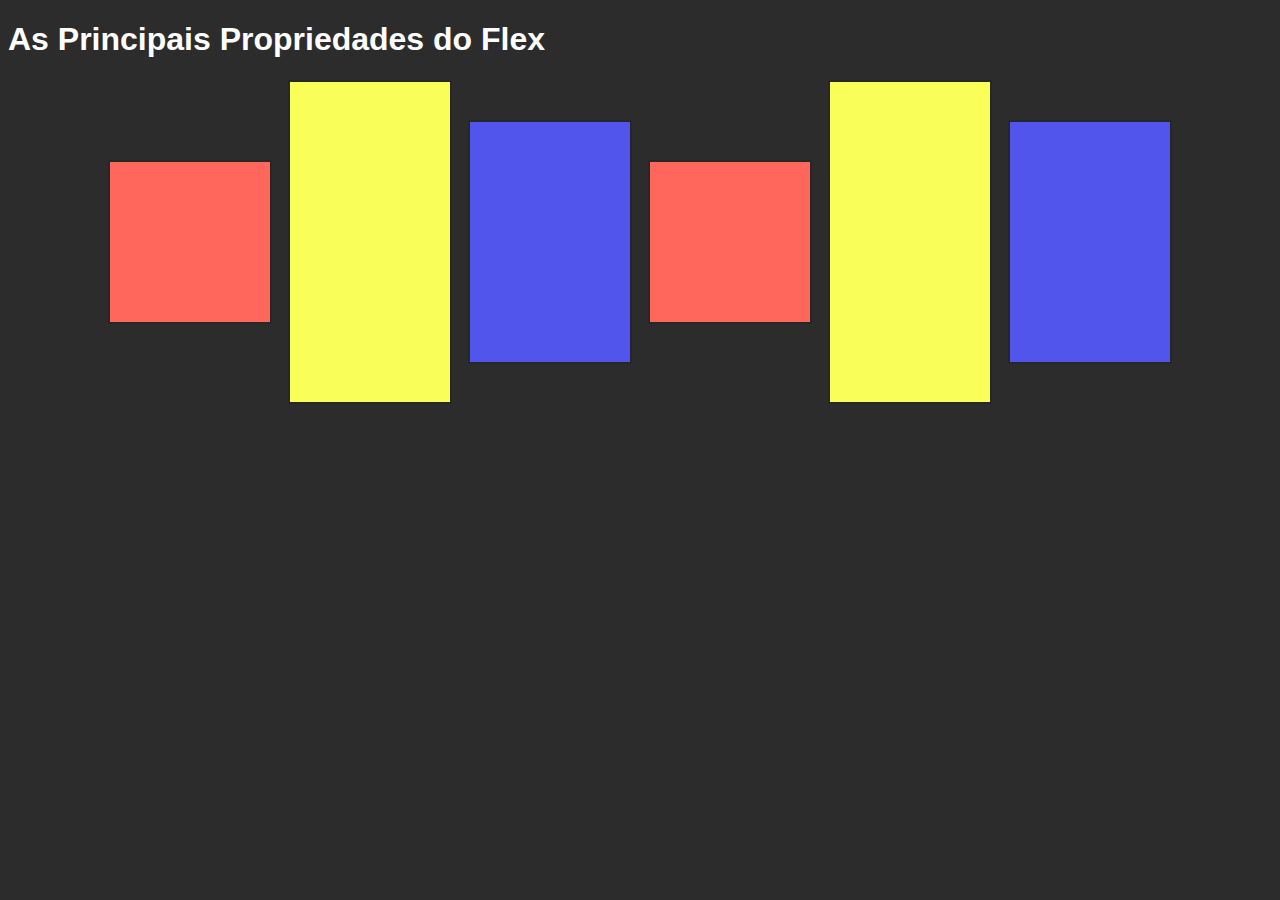
<file: 03-principais-propriedades-flex/index.html>
<!DOCTYPE html>
<html lang="pt-br">
<head>
  <meta charset="UTF-8">
  <meta name="viewport" content="width=device-width, initial-scale=1.0">
  <title>As Principais Propriedades do Flex</title>
  <link rel="stylesheet" href="style.css">
</head>
<body>
  <main>
    <h1>As Principais Propriedades do Flex</h1>

    <div class="flex-container">
      <div class="box red flex-item"></div>
      <div class="box yellow flex-item"></div>
      <div class="box blue flex-item"></div>
      <div class="box red flex-item"></div>
      <div class="box yellow flex-item"></div>
      <div class="box blue flex-item"></div>
    </div>
  </main>
</body>
</html>
</file>
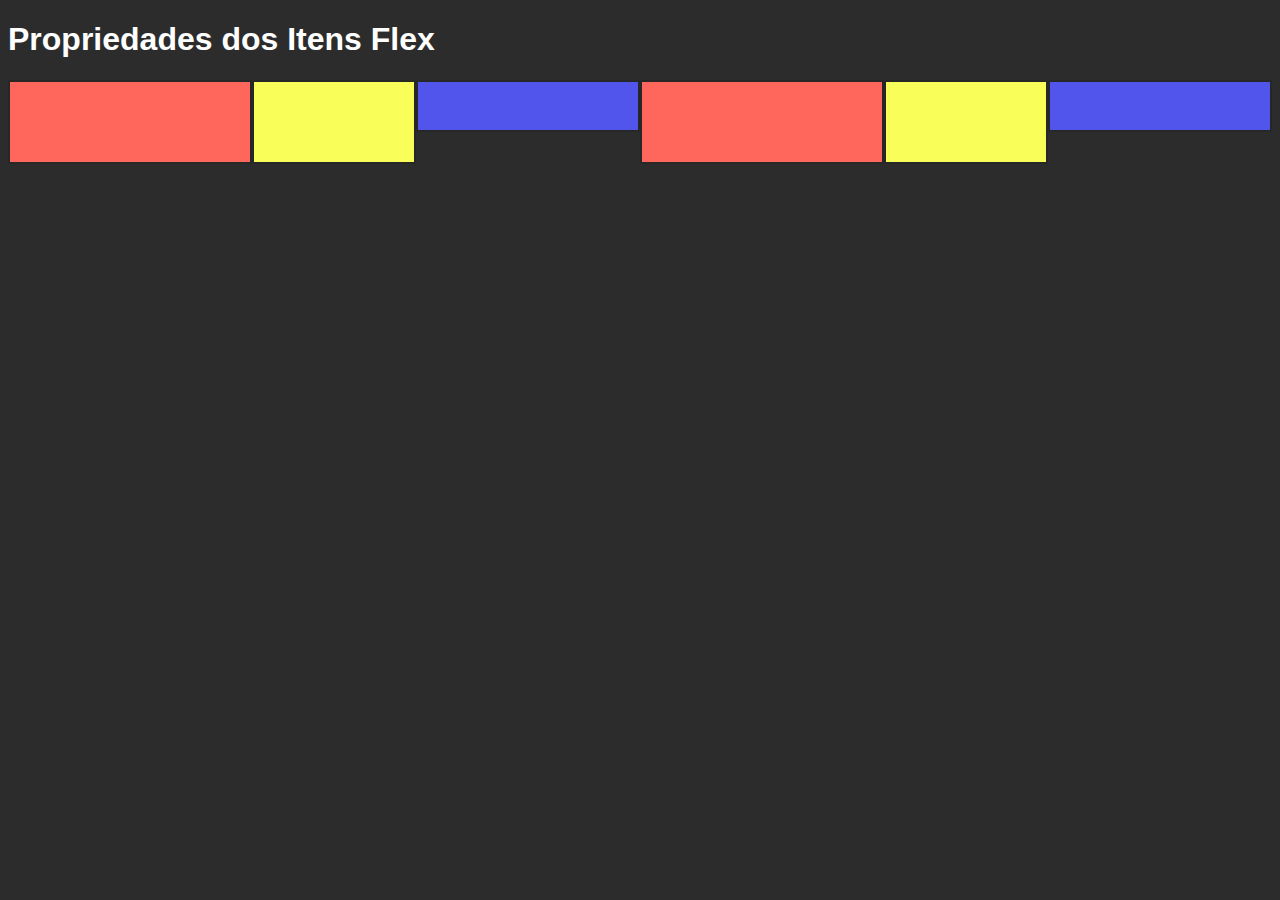
<file: 07-filhos-container-flex/index.html>
<!DOCTYPE html>
<html lang="en">

<head>
  <meta charset="UTF-8">
  <meta name="viewport" content="width=device-width, initial-scale=1.0">
  <title>Propriedades dos Itens Flex</title>
  <link rel="stylesheet" href="style.css">
</head>

<body>
  <main>
    <h1>Propriedades dos Itens Flex</h1>

    <div class="flex-container">
      <div class="box red flex-item"></div>
      <div class="box yellow flex-item"></div>
      <div class="box blue flex-item"></div>
      <div class="box red flex-item"></div>
      <div class="box yellow flex-item"></div>
      <div class="box blue flex-item"></div>
    </div>
  </main>
</body>

</html>
</file>
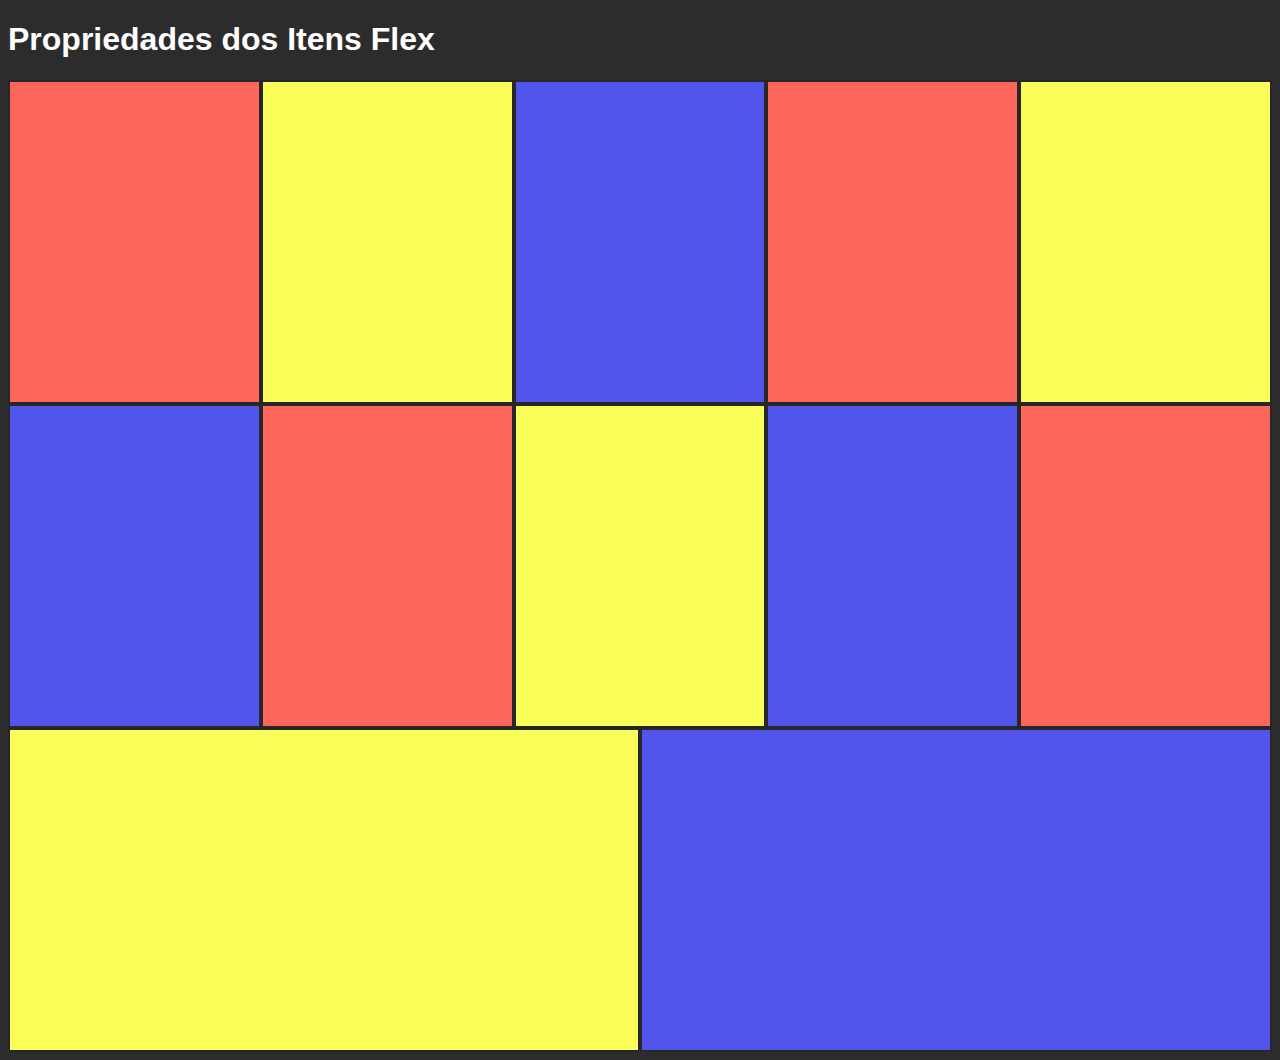
<file: 08-responsividade-com-flex-wrap/index.html>
<!DOCTYPE html>
<html lang="en">

<head>
  <meta charset="UTF-8">
  <meta name="viewport" content="width=device-width, initial-scale=1.0">
  <title>Propriedades dos Itens Flex</title>
  <link rel="stylesheet" href="style.css">
</head>

<body>
  <main>
    <h1>Propriedades dos Itens Flex</h1>

    <div class="flex-container">
      <div class="box red flex-item"></div>
      <div class="box yellow flex-item"></div>
      <div class="box blue flex-item"></div>
      <div class="box red flex-item"></div>
      <div class="box yellow flex-item"></div>
      <div class="box blue flex-item"></div>
      <div class="box red flex-item"></div>
      <div class="box yellow flex-item"></div>
      <div class="box blue flex-item"></div>
      <div class="box red flex-item"></div>
      <div class="box yellow flex-item"></div>
      <div class="box blue flex-item"></div>
    </div>
  </main>
</body>

</html>
</file>
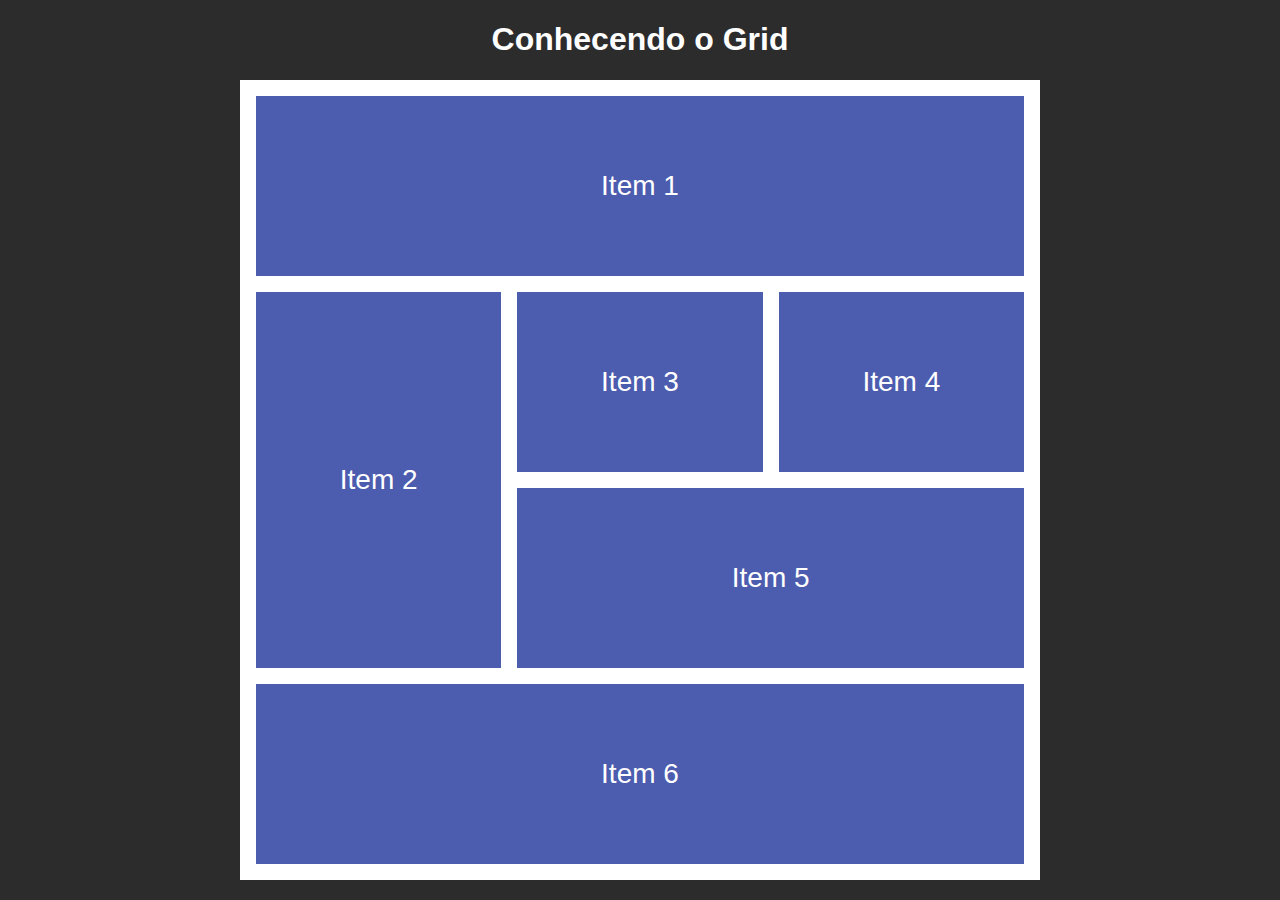
<file: 12-propriedades-basicas-grid/index.html>
<!DOCTYPE html>
<html lang="en">

<head>
  <meta charset="UTF-8">
  <meta name="viewport" content="width=device-width, initial-scale=1.0">
  <title>Conhecendo o Grid</title>
  <link rel="stylesheet" href="style.css">
</head>

<body>
  <h1>Conhecendo o Grid</h1>

  <div class="grid-container">
    <div class="item item1">Item 1</div>
    <div class="item item2">Item 2</div>
    <div class="item item3">Item 3</div>
    <div class="item item4">Item 4</div>
    <div class="item item5">Item 5</div>
    <div class="item item6">Item 6</div>
  </div>
</body>

</html>
</file>
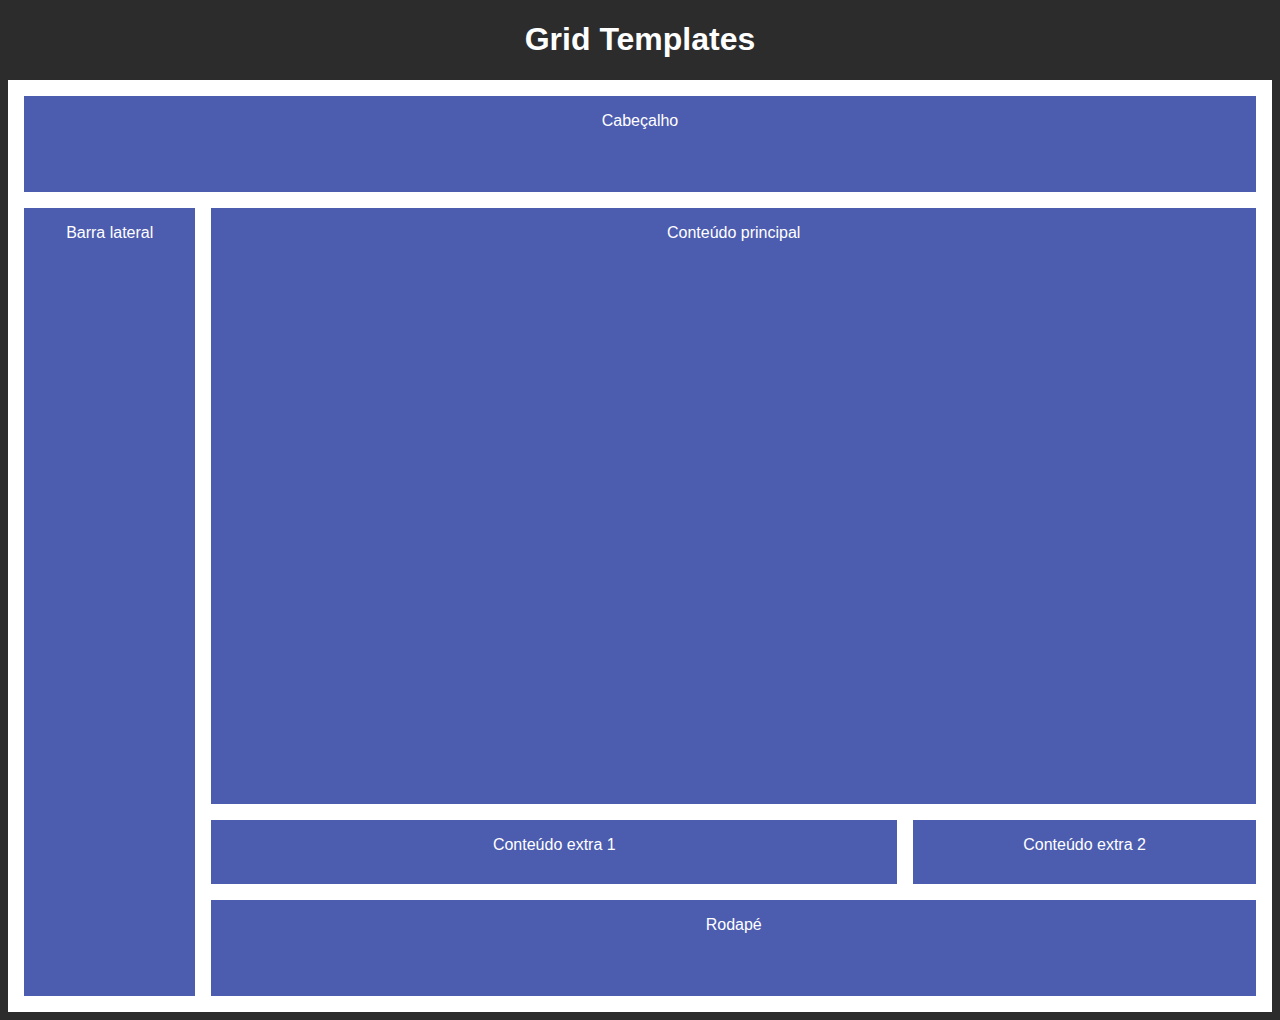
<file: 13-colunas-e-linhas-com-grid-template/index.html>
<!DOCTYPE html>
<html lang="en">

<head>
  <meta charset="UTF-8">
  <meta name="viewport" content="width=device-width, initial-scale=1.0">
  <title>Grid Templates</title>
  <link rel="stylesheet" href="style.css">
</head>

<body>
  <h1>Grid Templates</h1>

  <div class="grid-container">
    <div class="grid-item header">Cabeçalho</div>
    <div class="grid-item sidebar">Barra lateral</div>
    <div class="grid-item main">Conteúdo principal</div>
    <div class="grid-item extra">Conteúdo extra 1</div>
    <div class="grid-item extra">Conteúdo extra 2</div>
    <div class="grid-item footer">Rodapé</div>
  </div>
</body>

</html>
</file>
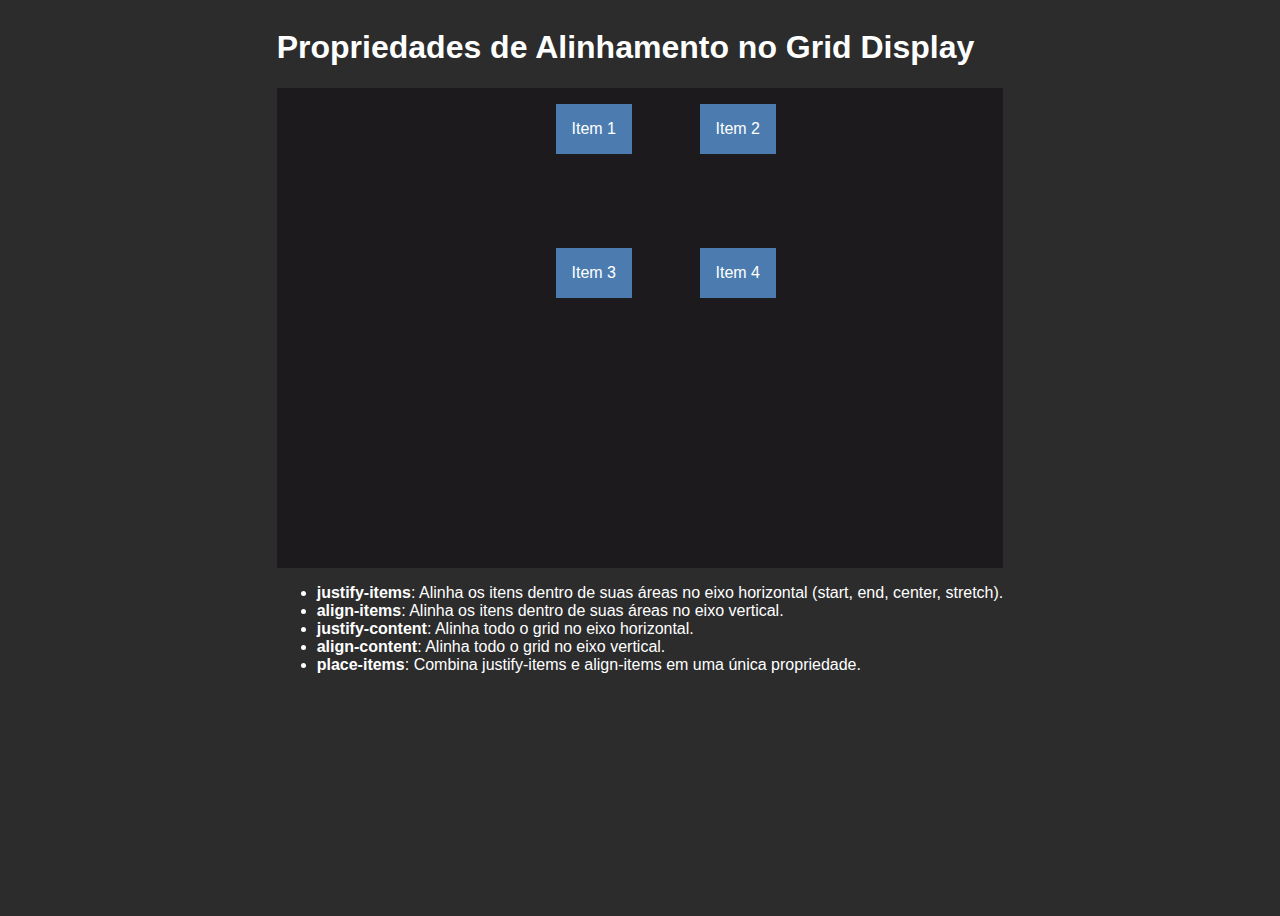
<file: 16-alinhamento-no-grid/index.html>
<!DOCTYPE html>
<html lang="en">

<head>
  <meta charset="UTF-8">
  <meta name="viewport" content="width=device-width, initial-scale=1.0">
  <title>Alinhamneto no Grid</title>
  <link rel="stylesheet" href="style.css">
</head>

<body>
  <h1>Propriedades de Alinhamento no Grid Display</h1>

  <section class="grid-container">
    <div class="grid-item">Item 1</div>
    <div class="grid-item">Item 2</div>
    <div class="grid-item">Item 3</div>
    <div class="grid-item">Item 4</div>
  </section>

  <section>
    <ul>
      <li><strong>justify-items</strong>: Alinha os itens dentro de suas áreas no eixo horizontal (start, end, center,
        stretch).</li>
      <li><strong>align-items</strong>: Alinha os itens dentro de suas áreas no eixo vertical.</li>
      <li><strong>justify-content</strong>: Alinha todo o grid no eixo horizontal.</li>
      <li><strong>align-content</strong>: Alinha todo o grid no eixo vertical.</li>
      <li><strong>place-items</strong>: Combina justify-items e align-items em uma única propriedade.</li>
    </ul>
  </section>
</body>

</html>
</file>
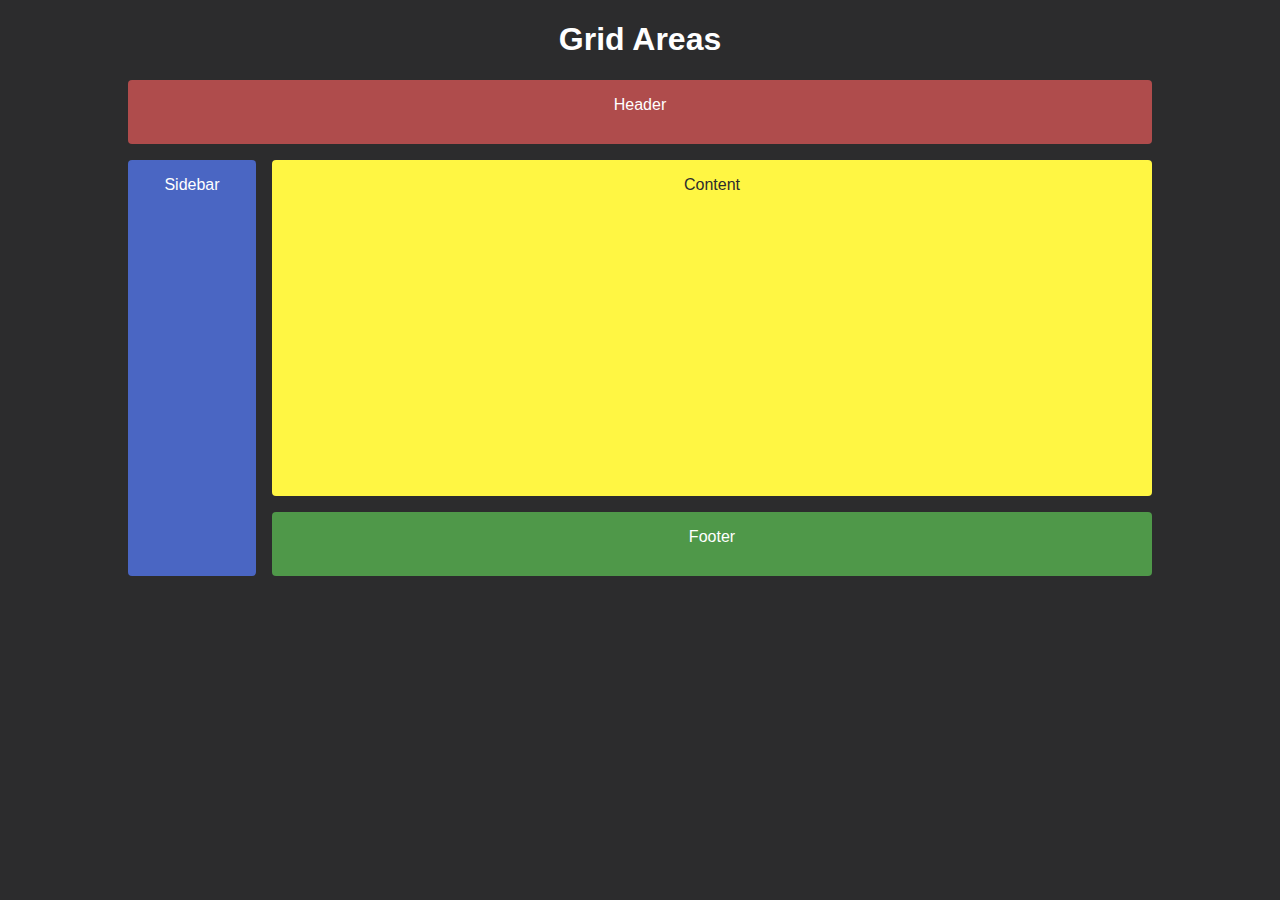
<file: 17-areas-no-grid/index.html>
<!DOCTYPE html>
<html lang="en">

<head>
  <meta charset="UTF-8">
  <meta name="viewport" content="width=device-width, initial-scale=1.0">
  <title>Grid Areas</title>
  <link rel="stylesheet" href="style.css">
</head>

<body>
  <h1>Grid Areas</h1>

  <section class="grid-container">
    <div class="item header">Header</div>
    <div class="item sidebar">Sidebar</div>
    <div class="item content">Content</div>
    <div class="item footer">Footer</div>
  </section>
</body>

</html>
</file>
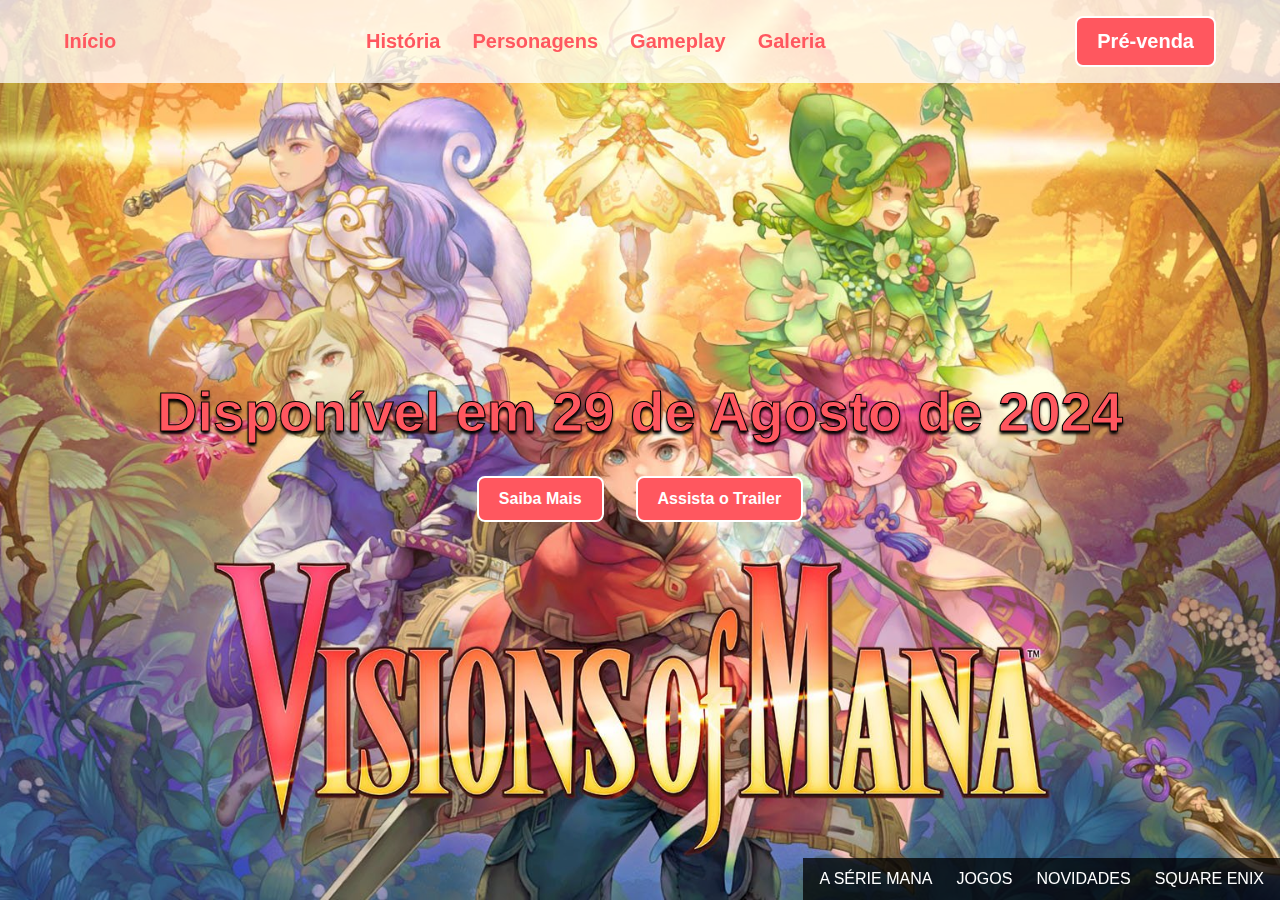
<file: ex-01/index.html>
<!DOCTYPE html>
<html lang="en">

<head>
  <meta charset="UTF-8">
  <meta name="viewport" content="width=device-width, initial-scale=1.0">
  <title>Visions of Mana</title>
  <link rel="stylesheet" href="style.css">
</head>

<body>
  <header>
    <a href="#">Início</a>
    <nav>
      <a href="#">História</a>
      <a href="#">Personagens</a>
      <a href="#">Gameplay</a>
      <a href="#">Galeria</a>
    </nav>
    <div class="call-to-action">
      <a href="#">Pré-venda</a>
    </div>
  </header>

  <main>
    <h2>Disponível em 29 de Agosto de 2024</h2>
    <div class="call-to-action">
      <a href="#">Saiba Mais</a>
      <a href="https://www.youtube.com/watch?v=9biJipMQ-9Y" target="_blank">Assista o Trailer</a>
    </div>
  </main>

  <img class="bg-img" src="./images/1.jpg" alt="">


  <footer>
    <nav>
      <a href="#">Square Enix</a>
      <a href="#">Novidades</a>
      <a href="#">Jogos</a>
      <a href="#">A Série Mana</a>
    </nav>
  </footer>
</body>

</html>
</file>
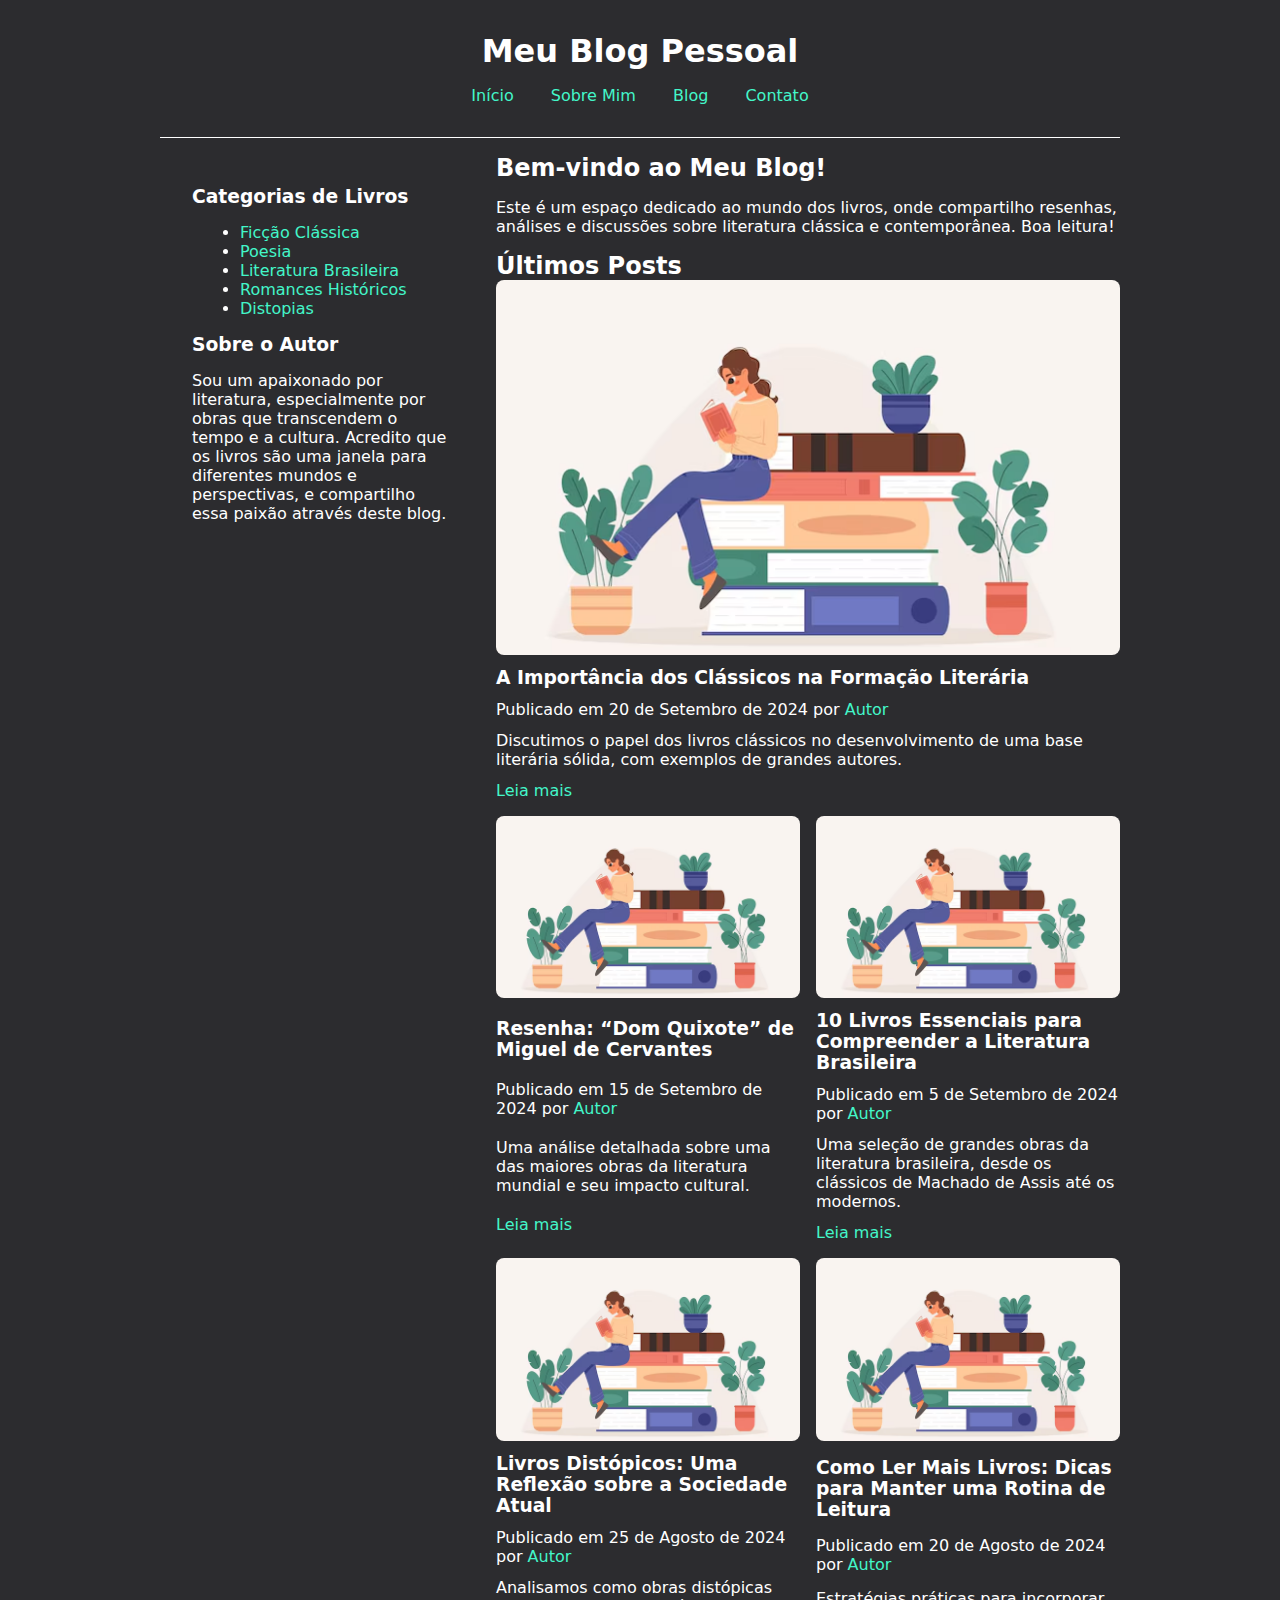
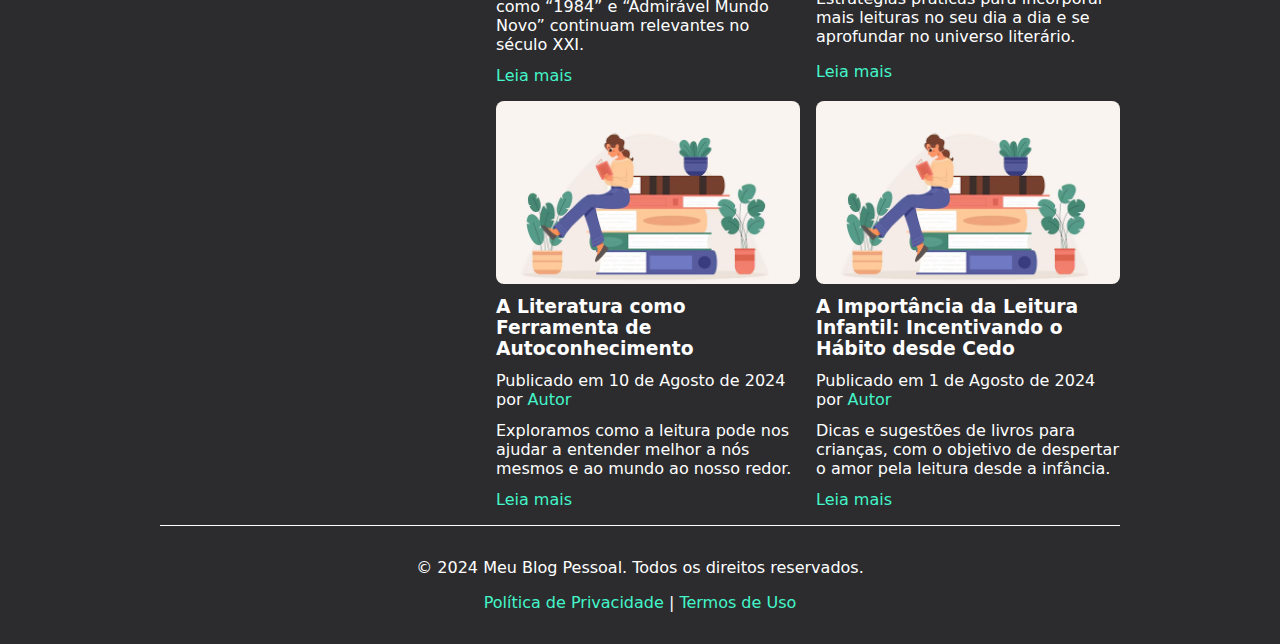
<file: ex-03/index.html>
<!DOCTYPE html>
<html lang="pt-br">

<head>
  <meta charset="UTF-8">
  <meta name="viewport" content="width=device-width, initial-scale=1.0">
  <title>Meu Blog Pessoal</title>
  <link rel="stylesheet" href="style.css">
</head>

<body>
  <div class="page-container">
    <header>
      <h1>Meu Blog Pessoal</h1>
      <nav>
        <a href="#">Início</a>
        <a href="#">Sobre Mim</a>
        <a href="#">Blog</a>
        <a href="#">Contato</a>
      </nav>
    </header>

    <section class="intro">
      <h2>Bem-vindo ao Meu Blog!</h2>
      <p>Este é um espaço dedicado ao mundo dos livros, onde compartilho resenhas, análises e discussões sobre
        literatura clássica e contemporânea. Boa leitura!</p>
      </p>
    </section>

    <main>
      <h2>Últimos Posts</h2>
      <div class="blog-posts">
        <article class="post">
          <img
            src="./image/lendo-livro-conceito-biblioteca-livros-pilha-e-adolescente-ler-literatura-educacional-estilo-de-vida-do-estudante-e-aprender-livraria-confortavelmente-cena-de-hobby-vetorial-da-educacao-da.avif"
            alt="">
          <h3>A Importância dos Clássicos na Formação Literária</h3>
          <p class="post-meta">Publicado em 20 de Setembro de 2024 por <a href="#">Autor</a></p>
          <p class="post-excerpt">Discutimos o papel dos livros clássicos no desenvolvimento de uma base literária
            sólida,
            com exemplos de grandes autores.</p>
          <a href="#" class="read-more">Leia mais</a>
        </article>

        <article class="post">
          <img
            src="./image/lendo-livro-conceito-biblioteca-livros-pilha-e-adolescente-ler-literatura-educacional-estilo-de-vida-do-estudante-e-aprender-livraria-confortavelmente-cena-de-hobby-vetorial-da-educacao-da.avif"
            alt="">
          <h3>Resenha: “Dom Quixote” de Miguel de Cervantes</h3>
          <p class="post-meta">Publicado em 15 de Setembro de 2024 por <a href="#">Autor</a></p>
          <p class="post-excerpt">Uma análise detalhada sobre uma das maiores obras da literatura mundial e seu impacto
            cultural.</p>
          <a href="#" class="read-more">Leia mais</a>
        </article>

        <article class="post">
          <img
            src="./image/lendo-livro-conceito-biblioteca-livros-pilha-e-adolescente-ler-literatura-educacional-estilo-de-vida-do-estudante-e-aprender-livraria-confortavelmente-cena-de-hobby-vetorial-da-educacao-da.avif"
            alt="">
          <h3>10 Livros Essenciais para Compreender a Literatura Brasileira</h3>
          <p class="post-meta">Publicado em 5 de Setembro de 2024 por <a href="#">Autor</a></p>
          <p class="post-excerpt">Uma seleção de grandes obras da literatura brasileira, desde os clássicos de Machado
            de
            Assis até os modernos.</p>
          <a href="#" class="read-more">Leia mais</a>
        </article>

        <article class="post">
          <img
            src="./image/lendo-livro-conceito-biblioteca-livros-pilha-e-adolescente-ler-literatura-educacional-estilo-de-vida-do-estudante-e-aprender-livraria-confortavelmente-cena-de-hobby-vetorial-da-educacao-da.avif"
            alt="">
          <h3>Livros Distópicos: Uma Reflexão sobre a Sociedade Atual</h3>
          <p class="post-meta">Publicado em 25 de Agosto de 2024 por <a href="#">Autor</a></p>
          <p class="post-excerpt">Analisamos como obras distópicas como “1984” e “Admirável Mundo Novo” continuam
            relevantes no século XXI.</p>
          <a href="#" class="read-more">Leia mais</a>
        </article>

        <article class="post">
          <img
            src="./image/lendo-livro-conceito-biblioteca-livros-pilha-e-adolescente-ler-literatura-educacional-estilo-de-vida-do-estudante-e-aprender-livraria-confortavelmente-cena-de-hobby-vetorial-da-educacao-da.avif"
            alt="">
          <h3>Como Ler Mais Livros: Dicas para Manter uma Rotina de Leitura</h3>
          <p class="post-meta">Publicado em 20 de Agosto de 2024 por <a href="#">Autor</a></p>
          <p class="post-excerpt">Estratégias práticas para incorporar mais leituras no seu dia a dia e se aprofundar no
            universo literário.</p>
          <a href="#" class="read-more">Leia mais</a>
        </article>

        <article class="post">
          <img
            src="./image/lendo-livro-conceito-biblioteca-livros-pilha-e-adolescente-ler-literatura-educacional-estilo-de-vida-do-estudante-e-aprender-livraria-confortavelmente-cena-de-hobby-vetorial-da-educacao-da.avif"
            alt="">
          <h3>A Literatura como Ferramenta de Autoconhecimento</h3>
          <p class="post-meta">Publicado em 10 de Agosto de 2024 por <a href="#">Autor</a></p>
          <p class="post-excerpt">Exploramos como a leitura pode nos ajudar a entender melhor a nós mesmos e ao mundo ao
            nosso redor.</p>
          <a href="#" class="read-more">Leia mais</a>
        </article>

        <article class="post">
          <img
            src="./image/lendo-livro-conceito-biblioteca-livros-pilha-e-adolescente-ler-literatura-educacional-estilo-de-vida-do-estudante-e-aprender-livraria-confortavelmente-cena-de-hobby-vetorial-da-educacao-da.avif"
            alt="">
          <h3>A Importância da Leitura Infantil: Incentivando o Hábito desde Cedo</h3>
          <p class="post-meta">Publicado em 1 de Agosto de 2024 por <a href="#">Autor</a></p>
          <p class="post-excerpt">Dicas e sugestões de livros para crianças, com o objetivo de despertar o amor pela
            leitura desde a infância.</p>
          <a href="#" class="read-more">Leia mais</a>
        </article>

      </div>
    </main>

    <aside class="sidebar">
      <section class="widget">
        <h3>Categorias de Livros</h3>
        <ul>
          <li><a href="#">Ficção Clássica</a></li>
          <li><a href="#">Poesia</a></li>
          <li><a href="#">Literatura Brasileira</a></li>
          <li><a href="#">Romances Históricos</a></li>
          <li><a href="#">Distopias</a></li>
        </ul>
      </section>

      <section class="widget">
        <h3>Sobre o Autor</h3>
        <p>Sou um apaixonado por literatura, especialmente por obras que transcendem o tempo e a cultura. Acredito que
          os
          livros são uma janela para diferentes mundos e perspectivas, e compartilho essa paixão através deste blog.</p>
      </section>
    </aside>

    <footer>
      <div class="container">
        <p>&copy; 2024 Meu Blog Pessoal. Todos os direitos reservados.</p>
        <p><a href="#">Política de Privacidade</a> | <a href="#">Termos de Uso</a></p>
      </div>
    </footer>
  </div>
</body>

</html>
</file>
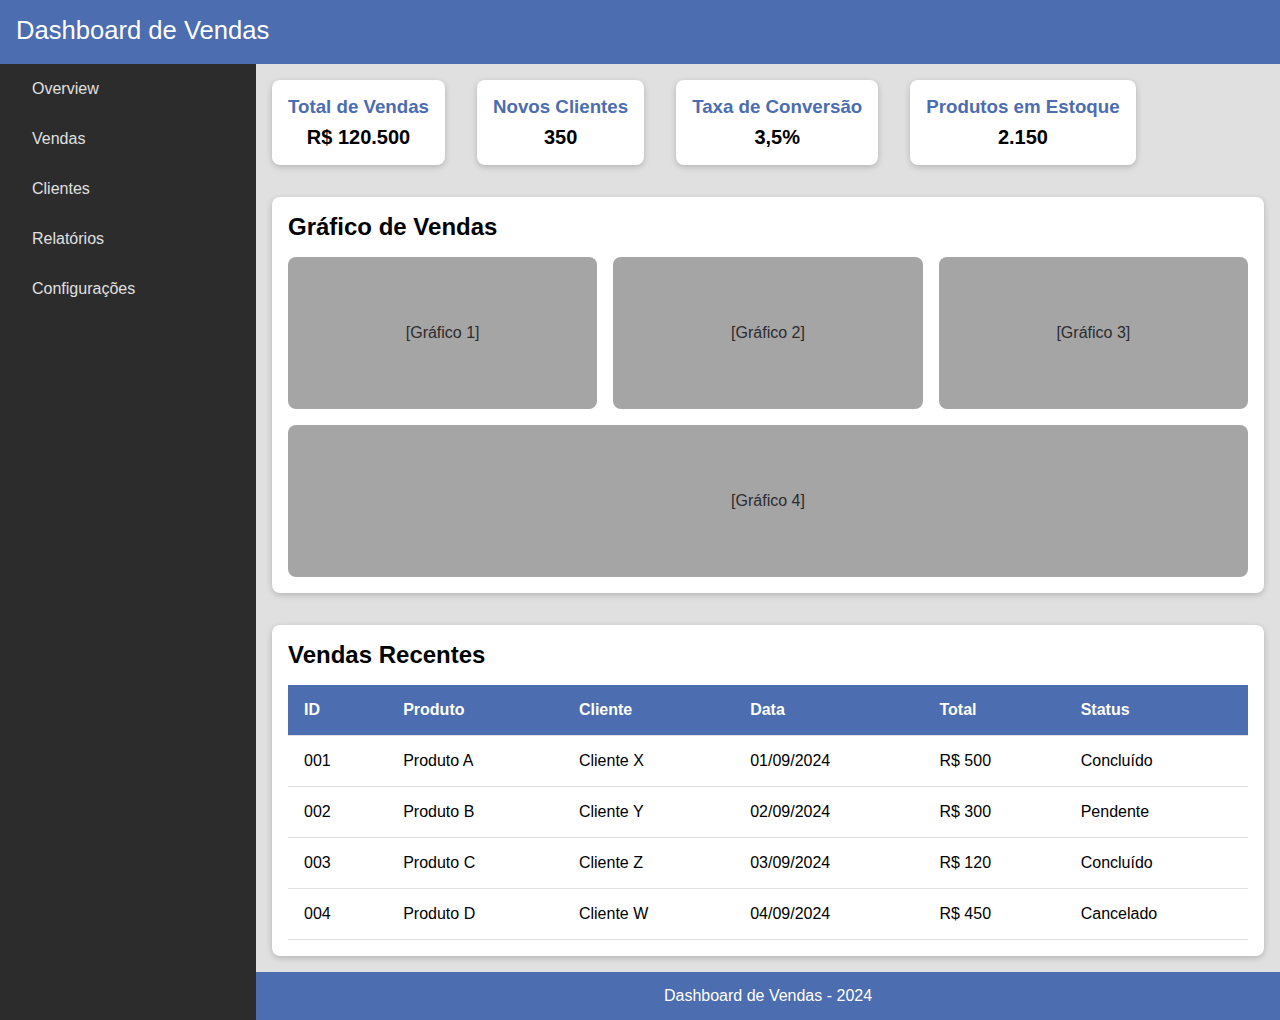
<file: ex-04/index.html>
<!DOCTYPE html>
<html lang="pt-BR">

<head>
  <meta charset="UTF-8">
  <meta name="viewport" content="width=device-width, initial-scale=1.0">
  <title>Dashboard</title>
  <link rel="stylesheet" href="style.css">
</head>

<body>

  <header>
    Dashboard de Vendas
  </header>

  <nav class="sidebar">
    <ul>
      <li><a href="#">Overview</a></li>
      <li><a href="#">Vendas</a></li>
      <li><a href="#">Clientes</a></li>
      <li><a href="#">Relatórios</a></li>
      <li><a href="#">Configurações</a></li>
    </ul>
  </nav>

  <main class="content">
    <section class="stats-section">
      <div class="card">
        <h3>Total de Vendas</h3>
        <p>R$ 120.500</p>
      </div>
      <div class="card">
        <h3>Novos Clientes</h3>
        <p>350</p>
      </div>
      <div class="card">
        <h3>Taxa de Conversão</h3>
        <p>3,5%</p>
      </div>
      <div class="card">
        <h3>Produtos em Estoque</h3>
        <p>2.150</p>
      </div>
    </section>

    <section class="chart-section">
      <h2>Gráfico de Vendas</h2>
      <div class="charts">
        <div id="chart1" class="chart-placeholder">[Gráfico 1]</div>
        <div id="chart2" class="chart-placeholder">[Gráfico 2]</div>
        <div id="chart3" class="chart-placeholder">[Gráfico 3]</div>
        <div id="chart4" class="chart-placeholder">[Gráfico 4]</div>
      </div>
    </section>

    <section class="table-section">
      <h2>Vendas Recentes</h2>
      <table>
        <thead>
          <tr>
            <th>ID</th>
            <th>Produto</th>
            <th>Cliente</th>
            <th>Data</th>
            <th>Total</th>
            <th>Status</th>
          </tr>
        </thead>
        <tbody>
          <tr>
            <td>001</td>
            <td>Produto A</td>
            <td>Cliente X</td>
            <td>01/09/2024</td>
            <td>R$ 500</td>
            <td>Concluído</td>
          </tr>
          <tr>
            <td>002</td>
            <td>Produto B</td>
            <td>Cliente Y</td>
            <td>02/09/2024</td>
            <td>R$ 300</td>
            <td>Pendente</td>
          </tr>
          <tr>
            <td>003</td>
            <td>Produto C</td>
            <td>Cliente Z</td>
            <td>03/09/2024</td>
            <td>R$ 120</td>
            <td>Concluído</td>
          </tr>
          <tr>
            <td>004</td>
            <td>Produto D</td>
            <td>Cliente W</td>
            <td>04/09/2024</td>
            <td>R$ 450</td>
            <td>Cancelado</td>
          </tr>
        </tbody>
      </table>
    </section>
  </main>

  <footer>
    <p>Dashboard de Vendas - 2024</p>
  </footer>

</body>

</html>
</file>
<file: 03-principais-propriedades-flex/style.css>
body {
    background-color: #2c2c2d;
    color: #fff;
    font-family: Arial, Helvetica, sans-serif;
}

.flex-container{
    display: flex; /* Ativa a propriedade Flex no CSS*/
    flex-direction: row; /* Altera a direção e disposição dos itens*/
    justify-content: center; /*Alinha os itens ao longo do eixo principal*/
    align-items: center; /*Alinha os items ao longo do eixo perpendicular*/
    gap: 1rem; /*Espaçamento entre os itens no container*/
}

.box {
    background-color: #4547c7;
    border: 2px solid #272727;
    height: 10rem;
    width: 10rem;
}

.red {
    background-color: #ff665c;
}

.yellow {
    background-color: #f9ff58;
    height: 20rem;
}

.blue {
    background-color: #5255eb;
    height: 15rem;
}
</file>
<file: 07-filhos-container-flex/style.css>
body {
  background-color: #2c2c2d;
  color: #fff;
  font-family: sans-serif;
}

.flex-container {
  display: flex;

  /* as propriedades são baseadas na direção, ao mudar a direção o comportamento também muda */
  /* flex-direction: column; */
  /* height: 32rem; */
}

.flex-item {
  width: 10rem;
  /* flex-grow flex-shrink flex-basis */
}

.box.red {
  flex-shrink: 1;
  flex-basis: 15rem;
}

.box.yellow {
  flex-grow: 0; /* valor padrão */
  flex-shrink: 1; /* valor padrão */
}

.box.blue {
  flex: 1 0 10rem;
}

/* Estilos auxiliares */

.box {
  background-color: #4547c7;
  border: 2px solid #272727;
}

.box.red {
  background-color: #ff665c;
}

.box.yellow {
  background-color: #f9ff58;
  height: 5rem;
}

.box.blue {
  background-color: #5255eb;
  height: 3rem;
}
</file>
<file: 08-responsividade-com-flex-wrap/style.css>
body {
    background-color: #2c2c2d;
    color: #fff;
    font-family: sans-serif;
  }
  
  .flex-container {
    display: flex;
    flex-wrap: wrap;
  }
  
  .flex-item {
    flex-grow: 1;
    flex-shrink: 1;
    flex-basis: 15rem;
  }
  
  .box .yellow {
    flex: 0 1;
  }
  
  /* Estilos auxiliares */
  
  .box {
    background-color: #4547c7;
    border: 2px solid #272727;
    min-height: 10rem;
    min-width: 10rem;
  }
  
  .box.red {
    background-color: #ff665c;
  }
  
  .box.yellow {
    background-color: #f9ff58;
    height: 20rem;
  }
  
  .box.blue {
    background-color: #5255eb;
    height: 20rem;
  }
</file>
<file: 12-propriedades-basicas-grid/style.css>
body {
    background-color: #2c2c2d;
    color: #fff;
    font-family: sans-serif;
    text-align: center;
}

.grid-container {
    background-color: #fff;
    height: 48rem;
    width: 48rem;
    margin: 0 auto;
    padding: 1rem;

    /* Ativação de estilização pelo grid */
    display: grid;
    gap: 1rem; 
}

.item {
    background-color: #4c5caf;
    padding: 1rem;
    display: flex;
    align-items: center;
    justify-content: center;
    font-size: 1.75rem;
}

.item1 {
    grid-column: 1 / 4;
    grid-row: 1;
}

.item2 {
    grid-row: 2 / 4;
}

.item5 {
    grid-column: 2 / 4;
}

.item6 {
    grid-column: 1 / 4;
}
</file>
<file: 13-colunas-e-linhas-com-grid-template/style.css>
body {
    background-color: #2c2c2d;
    color: #fff;
    font-family: sans-serif;
    text-align: center;
  }
  
  .grid-container {
    background-color: #fff;
    min-height: 100vh;
    padding: 1rem;
    display: grid;
    gap: 1rem;
  
    /* 3 colunas: a primeira tem 1 parte, a segunda 4 partes e a terceira 2 partes */
    /* grid-template-columns: 20rem 60rem 10rem; */
    grid-template-columns: 1fr 4fr 2fr;
    /* grid-template-columns: repeat(6, 1fr); */
    /* grid-template-columns: minmax(8rem, 16rem) minmax(12rem, 1fr) minmax(4rem, 16rem); */
  
      /* 4 linhas: a primeira tem 6rem, a segunda 1 parte, a terceira 4 rem e a quarta 6 rem */
    grid-template-rows: 6rem 1fr 4rem 6rem;
  }
  
  .grid-item {
    background-color: #4c5caf;
    padding: 1rem;
  }
  
  .header {
    grid-column: 1 / 4;
    grid-row: 1;
  }
  
  .sidebar {
    grid-column: 1;
    grid-row: span 3;
  }
  
  .main {
    grid-column: 2 / 4;
    grid-row: 2;
  }
  
  .footer {
    grid-column: 2 / 4;
    grid-row: 4;
  }
</file>
<file: 16-alinhamento-no-grid/style.css>
body {
    background-color: #2c2c2d;
    color: #fff;
    font-family: Arial, sans-serif;
  
    display: grid;
    /* Short-hand que une justify-content e align-content (ex.: place-content: align justify)*/
    place-content: start center; 
    min-height: 100vh;
  }
  
  .grid-container {
    background-color: #1c1a1d;
    padding: 1rem;
    height: 28rem;
  
    display: grid;
    gap: 1rem;
    grid-template-columns: 8rem 8rem;
    grid-template-rows: 8rem 8rem;
  
    align-content: start;
    align-items: start;
    justify-content: center;
    justify-items: end;
  }
  
  .grid-item {
    background-color: #4c7caf;
    padding: 1rem;
  }
</file>
<file: 17-areas-no-grid/style.css>
body {
    background-color: #2c2c2d;
    color: #fff;
    font-family: Arial, sans-serif;
    text-align: center;
  }
  
  .grid-container {
    margin: 0 auto;
    min-height: 36rem;
    width: 64rem;
  
    display: grid;
    gap: 1rem;
  
    grid-template-rows: 4rem 10rem 10rem 4rem;
    grid-template-columns: 8rem 1fr 1fr 1fr;
    grid-template-areas:
      "cabecalho cabecalho cabecalho cabecalho"
      "sidebar   conteudo  conteudo  conteudo"
      "sidebar   conteudo  conteudo  conteudo"
      "sidebar    rodape    rodape    rodape";
  }
  
  .item {
    border-radius: .25rem;
    padding: 1rem;
  }
  
  .header {
    grid-area: cabecalho;
    background-color: #af4c4c;
  }
  
  .sidebar {
    grid-area: sidebar;
    background-color: #4a66c3;
  }
  
  .content {
    grid-area: conteudo;
    background-color: #fff643;
    color: #2c2c2d;
  }
  
  .footer {
    grid-area: rodape;
    background-color: #4f9849;
  }
</file>
<file: ex-01/style.css>
:root {
    --color-white: #fff;
    --color-black: #000;
    --color-primary: #ff575f;
    --color-secondary: #396a4d;
    --test-color: #ffd74f;
    font-family: Arial, Helvetica, sans-serif;
}

/* Padronização da página */
* {
    box-sizing: border-box;
    margin: 0;
    padding: 0;
}

header {
    display: flex;
    font-size: 1.25rem;
    justify-content: space-between;
    align-items: center;
    padding: 1rem 4rem;
    background-color: rgba(255, 255, 255, 0.75);

    position: fixed; /* Posicina o elemento para sempre permanecer no topo da página */
    top: 0; /* Garante o posicionamento do cabeçalho no topo da página */
    width: 100%; /* Organiza o cabeçalho da página para ocupar toda a área de visualização horizontal */
    z-index: 10; /* Garante que o cabeçalho esteja à frente dos demais conteúdos da página */
}

header > nav {
    display: flex;
    align-items: center;
    justify-content: center;
    gap: 2rem;
}

header a {
    color: var(--color-primary);
    font-weight: 700;
    text-decoration: none;
}

header a:hover{
    text-decoration: hover;
}

.bg-img {
    width: 100%;
    min-height: 100vh;
    object-fit: cover; /* Ajusta a visualização da imagem principal do documento html */
}

main {
    display: flex;
    flex-direction: column;
    align-items: center;
    justify-content: center;
    min-height: 100vh;
    min-width: 100%;
    position: absolute; /* Alinha a imagem e o conteúdo principal para que permaneçam no início da página */
    top: 0;
    text-align: center;
}

main h2 {
    color: var(--color-primary);
    font-size: 3.5rem;
    margin-bottom: 2rem;
    /* text-shadow: Hor Vert Espalhamento Cor; */
    text-shadow: 0 3px 3px var(--color-black);
    /* Adiciona uma borda simples nas letras do título */
    -webkit-text-stroke: 1px var(--color-black); 
}

.call-to-action{
    display: flex;
    gap: 2rem;
}

.call-to-action a {
    background-color: var(--color-primary);
    border: 2px solid var(--color-white);
    border-radius: .5rem;
    color: var(--color-white);
    font-weight: 700;
    padding: .75rem 1.25rem;
    text-decoration: none;
    transition: .4s;
}

.call-to-action a:hover {
    background-color: var(--test-color);
    border: 2px solid var(--color-primary);
}

footer {
    background-color: rgba(0, 0, 0, 0.75);
    padding: .75rem 1rem;

    /* Posiciona o rodapé para ficar posicionado no canto inferior esquerdo, de forma "Fixada" */
    position: fixed; 
    right: 0;
    bottom: 0;
}

footer > nav {
    display: flex;
    flex-direction: row-reverse;
    gap: 1.5rem;
}

footer a{
    color: var(--color-white);
    text-decoration: none;
    text-transform: uppercase;
}

footer a:hover{
    text-decoration: underline;
}
</file>
<file: ex-03/style.css>
/* Variáveis */
:root {
    --background-color: #2c2c2f;
    --text-color: #fff;
    --primary-color: #43f6c9;
    font-family: system-ui, -apple-system, BlinkMacSystemFont, 'Segoe UI', Roboto, Oxygen, Ubuntu, Cantarell, 'Open Sans', 'Helvetica Neue', sans-serif;
}

* {
    box-sizing: border-box;
    margin: 0;
    padding: 0;
}

body {
    background-color: var(--background-color);
    color: var(--text-color);
    max-width: 100%;
    min-height: 100vh;
}

a {
    color: var(--primary-color);
    text-decoration: none;
}

a:hover {
    text-decoration: underline;
}

.page-container {
    display: grid;
    gap: 1rem;
    grid-template-columns: minmax(10rem, 20rem) 1fr;
    margin: 0 auto;
    width: 60rem;
}

header {
    grid-column: span 2;
    grid-row: 1;
    text-align: center;
    padding: 2rem;
    border-bottom: 1px solid var(--text-color);
}

header nav {
    padding-top: 1rem;
}

header nav a{
    margin: 1rem;
}

.intro {
    grid-row: 2;
    grid-column: 2;
}

.intro h2 {
    padding-bottom: 1rem;
}

main {
    grid-column: 2;
    grid-row: 3;
}

.blog-posts {
    display: grid;
    gap: 1rem;
    grid-template-columns: repeat(2, 1fr);
}

.blog-posts article {
    display: grid;
    gap: .75rem;
}

.blog-posts article:first-child {
    grid-column: span 2;
}

.post > img {
    border-radius: .5rem;
    height: auto;
    width: 100%;
}

.sidebar {
    grid-row: 2 / 4;
    grid-column: 1;
    padding: 2rem;
}

.sidebar .widget {
    padding-bottom: 1rem;
}

.sidebar .widget > h3{
    padding-bottom: 1rem;
}

.sidebar .widget > ul {
    padding-left: 3rem;
}

footer {
    grid-row: 4;
    grid-column: span 2;

    border-top: 1px solid var(--text-color);
    text-align: center;
    padding: 2rem;
}

footer .container {
    display: grid;
    gap: 1rem;
}
</file>
<file: ex-04/style.css>
/* Variáveis */
:root {
    --black-color: #2c2c2d;
    --white-color: #fff;
    --grey-color-300: #e0e0e0;
    --grey-color-500: #a5a5a5;
    --grey-color-700: #777;
    --primary-color: #4c6daf;

    --padding-sm: 1rem;
    --box-shadow: 0 2px 6px rgba(0, 0, 0, 0.2);
    --border-radius: .5rem;
} 

/* Padronização de estilos */
* {
    box-sizing: border-box;
    margin: 0;
    padding: 0;
    font-family: Arial, Helvetica, sans-serif;
}

body {
    max-width: 100%;
    min-height: 100vh;

    display: grid;
    grid-template-columns: 16rem 1fr;
    grid-template-rows: 4rem 1fr 3rem;
    grid-template-areas: 
    "header header"
    "sidebar main-content"
    "sidebar footer";
}

header {
    background-color: var(--primary-color);
    color: var(--white-color);
    font-size: 1.6rem;
    padding: var(--padding-sm);
    grid-area: header;
}

.sidebar {
    background-color: var(--black-color);
    /* padding: 1rem 0; */
    grid-area: sidebar;
}

.sidebar ul {
    list-style: none;
}

.sidebar a{
    color: var(--grey-color-300);
    display: block;
    padding: 1rem 2rem;
    text-decoration: none;
}

.sidebar a:hover {
    background-color: #666;
}

.content {
    background-color: var(--grey-color-300);
    padding: var(--padding-sm);
    grid-area: main-content;
    display: grid;
    align-content: start;
    gap: 2rem;
}

.stats-section {
    display: grid;
    grid-template-columns: repeat(4, max-content);
    align-items: start;
    justify-items: start;
    gap: 2rem;
}

.card,
.chart-section,
.table-section {
    background-color: var(--white-color);
    border-radius: var(--border-radius);
    box-shadow: var(--box-shadow);
    padding: var(--padding-sm);
}

.card {
    text-align: center;
}

.card h3 {
    color: var(--primary-color);
    margin-bottom: .5rem;
}

.card p {
    font-size: 1.25rem;
    font-weight: 700;
}

.chart-section h2,
.table-section h2{
    margin-bottom: var(--padding-sm);
}

.charts {
    display: grid;
    grid-template-areas: 
    "chart1 chart2 chart3"
    "chart4 chart4 chart4";
    height: 20rem;
    gap: 1rem;
}

.chart-placeholder {
    background-color: var(--grey-color-500);
    color: var(--black-color);
    display: grid;
    align-items: center;
    justify-items: center;
    border-radius: var(--border-radius);
}

#chart1 {
    grid-area: chart1;
}

#chart2 {
    grid-area: chart2;
}

#chart3 {
    grid-area: chart3;
}

#chart4 {
    grid-area: chart4;
}

table {
    border-collapse: collapse;
    width: 100%;
}

table th,
table td {
  border-bottom: 1px solid var(--grey-color-300);
  padding: var(--padding-sm);
}

table th {
    background-color: var(--primary-color);
    color: var(--white-color);
    text-align: left;
}

footer {
    background-color: var(--primary-color);
    color: var(--white-color);
    display: grid;
    align-items: center;
    justify-items: center;
    grid-area: footer;
}
</file>
